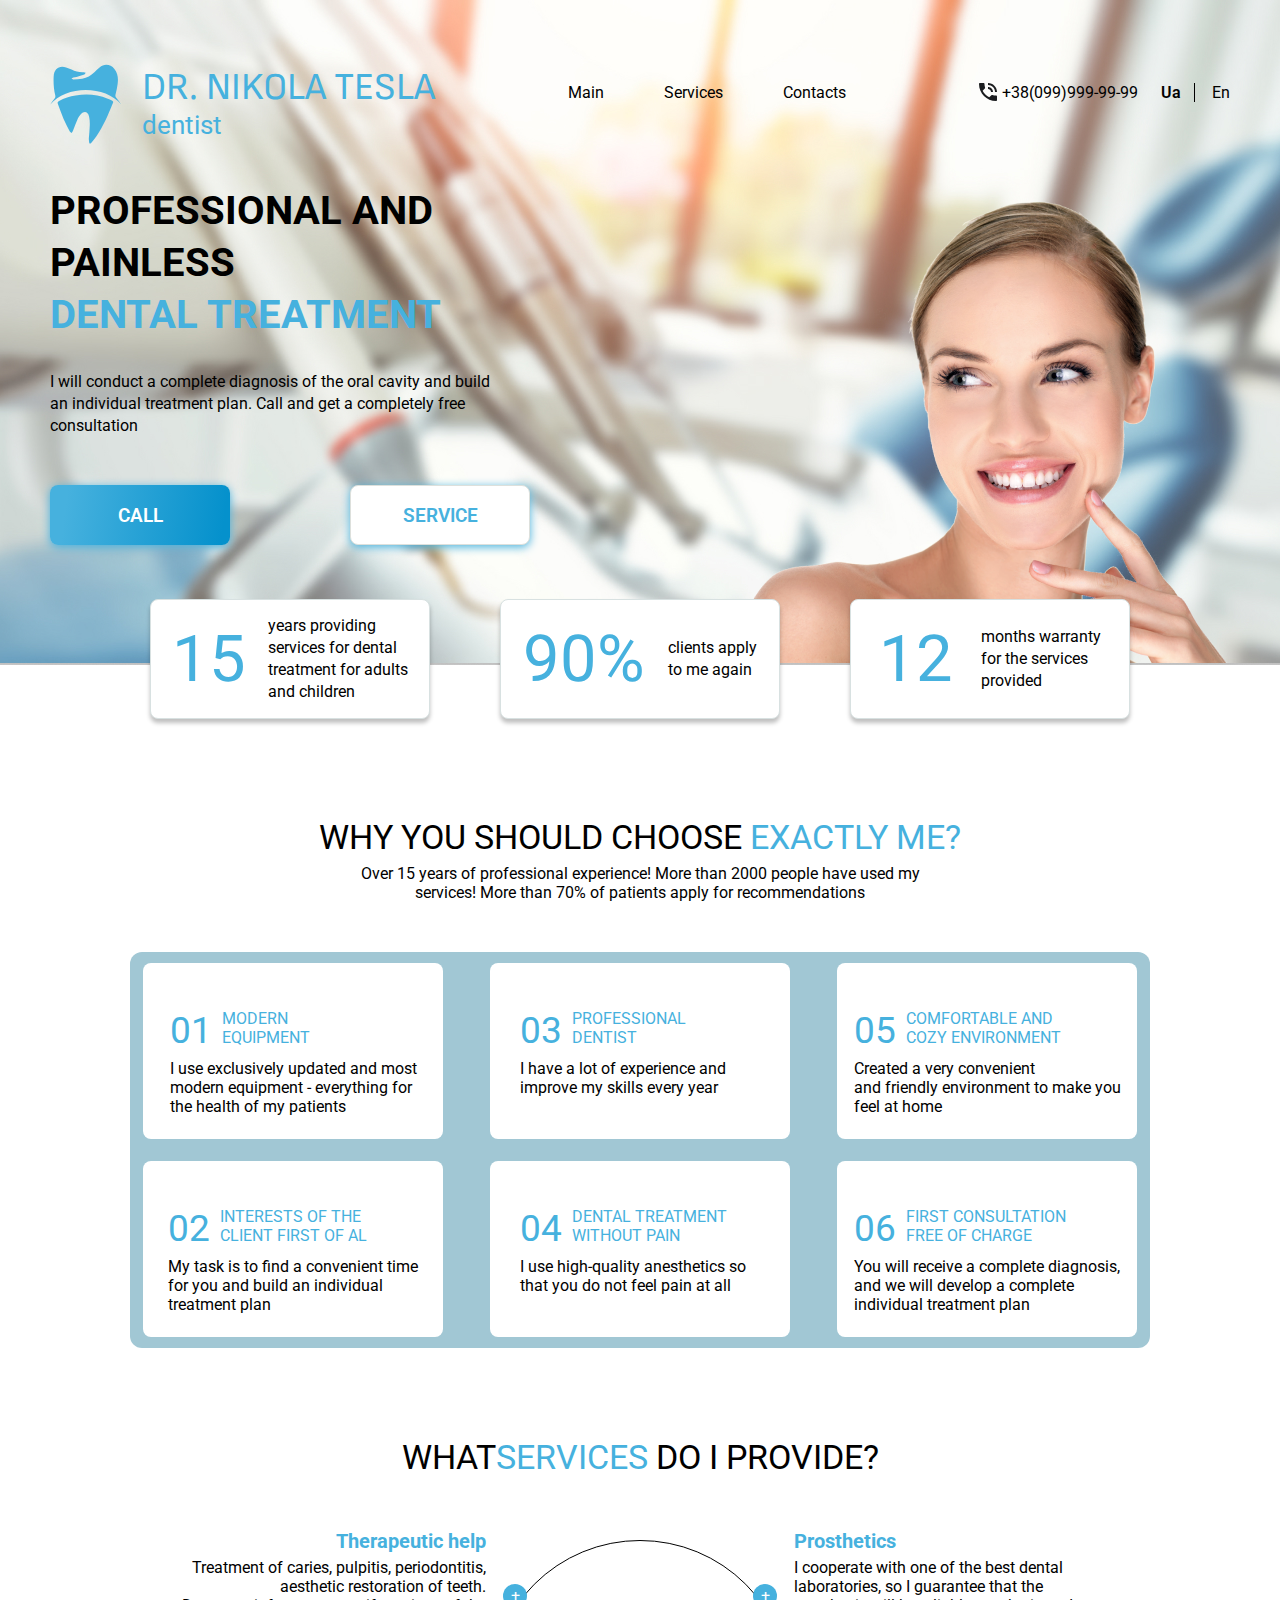
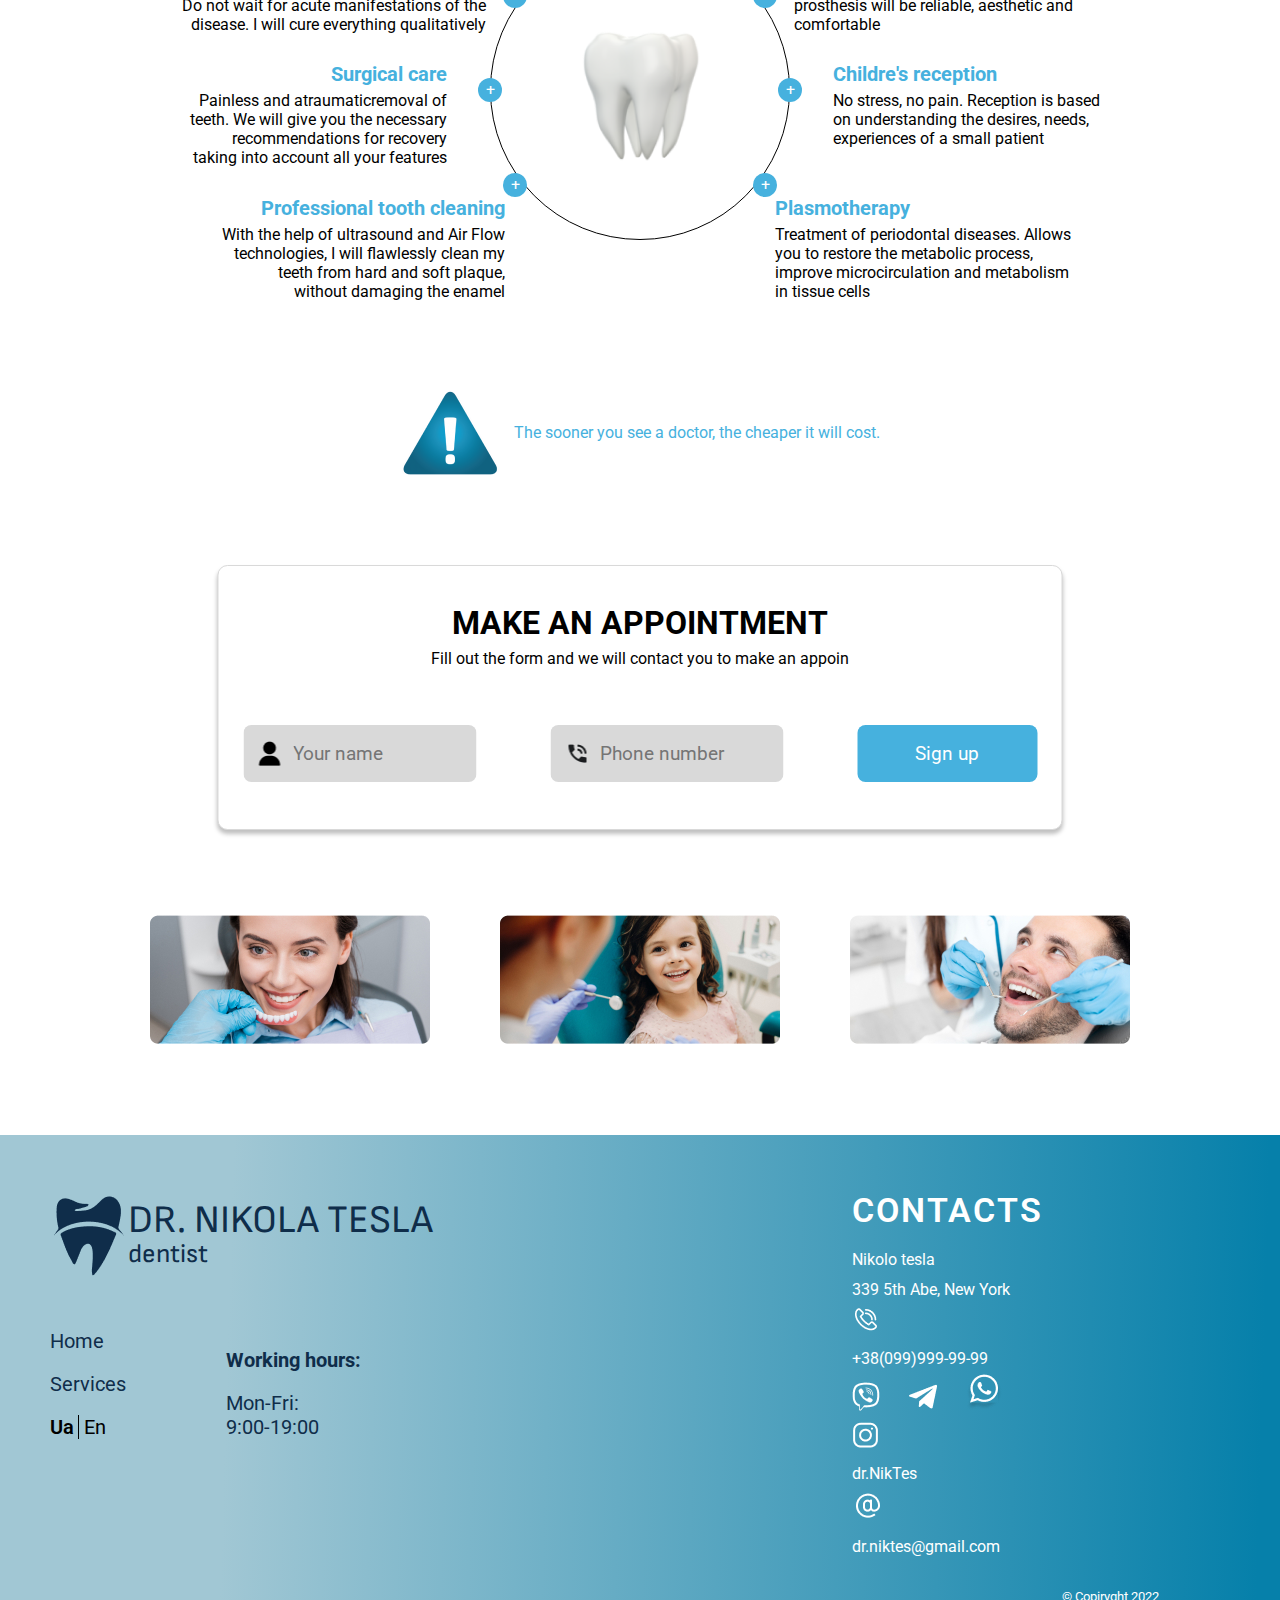
<file: index.html>
<!DOCTYPE html>
<html lang="en">
<head>
    <meta charset="UTF-8">
    <meta http-equiv="X-UA-Compatible" content="IE=edge">
    <meta name="viewport" content="width=device-width, initial-scale=1.0">
    <link rel="preconnect" href="https://fonts.googleapis.com">
    <link rel="preconnect" href="https://fonts.gstatic.com" crossorigin>
    <link href="https://fonts.googleapis.com/css2?family=Roboto:wght@400;500;700&display=swap" rel="stylesheet">
    <link rel="preconnect" href="https://fonts.googleapis.com">
    <link rel="preconnect" href="https://fonts.gstatic.com" crossorigin>
    <link href="https://fonts.googleapis.com/css2?family=Sofia+Sans&display=swap" rel="stylesheet">
    <link rel="stylesheet" href="css/style.css">
    <title>Lesson_12</title>
</head>
<body>
    <div class="backgraund"></div>
    <header>
        <div class="logo">
            <a href="#"><img src="img/logo.svg" alt=logo"></a>
            <a href="#"><p>Dr. Nikola Tesla <br><span>dentist</span></p></a>
        </div>
        <ul class="nav">
            <li><a href="#">Main</a></li>
            <li><a href="#">Services</a></li>
            <li><a href="#">Contacts</a></li>
        </ul>
        <div class="tel">
            <a href="#"><img src="img/phone.svg" alt="phone"></a>
            <a href="#">+38(099)999-99-99</a>
            <div class="lang">
                <a href="#">Ua</a>
                <a href="#">En</a>
            </div>
        </div>
    </header>
    <main>
        <section class="container">
            <img class="box-ledy" src="img/wumen.png" alt="ledy">
            <h1>Professional and <br> painless <br><span>dental treatment</span><br></h1>
            <p>I will conduct a complete diagnosis of the oral cavity and build <br> 
               an individual treatment plan. Call and get a completely free <br> consultation</p>
                <div class="box-button">
                    <a href="#" class="call">Call</a>
                    <a href="#" class="service">Service</a>
                </div>
            <div class="container-second">
                <div>
                    <p class="number">15</p>
                    <p>Years providing <br>services for dental <br>treatment
                    for adults <br> and children</p>
                </div>
                <div>
                    <p class="number">90%</p>
                    <p>Clients apply <br>to me again</p>
                </div>
                <div>
                    <p class="number">12</p>
                    <p>months warranty<br>for the services<br>provided</p>
                </div>
            </div>
        </section>
        <section class="container-centr ">
            <h2>Why you should choose <span>exactly me?</span></h2>
            <p>Over 15 years of professional experience! More than 2000
               people have used my <br> services! More than 70% of patients 
               apply for recommendations</p>
               <div class="box-master">
                <div>
                    <div>
                        <p>01</p>
                        <p>Modern <br> equipment</p>
                    </div>
                    <p>I use exclusively 
                    updated and most <br> modern equipment - everything 
                    for <br> the health of my patients</p>
                </div>
                <div>
                    <div>
                        <p>03</p>
                        <p>Professional <br> dentist</p>
                    </div>
                    <p>I have a lot of experience and <br> improve my skills every year</p>
                </div>
                <div>
                    <div>
                        <p>05</p>
                        <p>Comfortable and cozy environment</p>
                    </div>
                    <p>Created a very convenient <br> 
                    and friendly environment to make you <br> feel at home</p>
                </div>
                <div class="box-4">
                    <div>
                        <p>04</p>
                        <p>Dental treatment <br> without pain</p>
                    </div>
                    <p>I use high-quality anesthetics so <br> that you do not feel pain at all</p>
                </div>
                <div class="box-6">
                    <div>
                        <p>06</p>
                        <p>First consultation free of charge</p>
                    </div>
                    <p>You will receive a complete diagnosis, <br> 
                    and we will develop a complete <br> individual treatment plan</p>
                </div>
                <div>
                    <div>
                        <p>02</p>
                    <p>Interests of the client first of al</p>
                    </div>
                    <p>My task is to find a convenient time <br> for
                    you and build an individual <br> treatment plan</p>
                </div>
            </div>    
        </section>
        <section class="content">
        </div>
        <h2>What<span>services</span> do i provide?</h2>
            <div class="content-box">
                <div class="box_1">
                    <h4>Therapeutic help</h4>
                    <p>Treatment of caries, pulpitis, periodontitis, <br> aesthetic
                       restoration of teeth. <br> Do not wait for acute manifestations 
                       of the <br> disease. I will cure everything qualitatively</p>
                </div>
                <div class="circle"></div>
                <div class="box_2">
                       <h4>Prosthetics</h4>
                    <p>I cooperate with one of the best dental <br> laboratories, 
                       so I guarantee that the <br> prosthesis will be reliable, 
                       aesthetic and <br> comfortable</p>
                </div>
                <div class="box_3">
                       <h4>Surgical care</h4>
                    <p>Painless and atraumaticremoval of <br> teeth. We will give you 
                       the necessary <br> recommendations for recovery <br>
                       taking into account all your features</p>
                </div>
                <div class="box_4">
                    <h4>Childre's reception</h4>
                    <p>No stress, no pain. Reception is based <br> on understanding 
                       the desires, needs,<br>experiences of a small patient</p>   
                </div>
                <div class="box_5">
                      <h4>Professional tooth cleaning</h4>
                    <p>With the help of ultrasound and Air Flow <br> technologies, 
                       I will flawlessly clean my <br> teeth from hard and soft plaque,<br>
                       without damaging the enamel</p>   
                </div>
                <div class="box_6">
                    <h4>Plasmotherapy</h4>
                    <p>Treatment of periodontal diseases. Allows <br> you to restore 
                       the metabolic process, <br> improve microcirculation and 
                       metabolism <br> in tissue cells</p>
                </div>
            </div>
            <div class="content-second">
                <img src="img/attention-icon-removebg 1.png" alt="icon">
                <p>The sooner you see a doctor, the cheaper it will cost.</p>
            </div>
            <div class="element">
                <div><p>+</p></div>
                <div><p>+</p></div>
                <div class="element-1"><p>+</p></div>
                <div class="element-2"><p>+</p></div>
                <div><p>+</p></div>
                <div><p>+</p></div>
            </div>
        </section>
        <section class="input-block">
            <div class="input-box">
                <form class="" action="" method="post">
                    <h3>Make an appointment</h3>
                    <p>Fill out the form and we will contact you to make an appoin</p><br><br><br>
                    <input class="name" type="text" name="name" size="15" maxlength="20" value="" placeholder="Your name" required>
					<input class="mail" type="text" name="email" size="15" maxlength="20" value="" placeholder="Phone number" required>
                    <input class="button" type="submit" name="Submit" value="Sign up">
                </form>
            </div>
        </section>
        <section class="images">
            <div class="images-block">
                <img src="img/right.jpg" alt="img-right">
                <img src="img/centr.jpg" alt="img-centr">
                <img src="img/left.jpg" alt="img-left">
            </div>
        </section>
    </main>
    <footer>
        <section class="footer">
            <div class="box-left">
                <div class="logo-footer">
                    <a href="#"><img src="img/Zub_vector .png" alt=""></a>
                    <a href="#"><p>DR. Nikola Tesla <br><span>dentist</span></p></a>
                </div><br>
                <div class="box-menu" >
                    <nav class="menu-footer">
                        <ul>
                            <li> <a href="#">Home</a></li><br>
                            <li><a href="#">Services</a></li><br>
                        </ul>
                        <a href="#">Ua</a>
                        <a href="#">En</a>
                    </nav>
                    <div class="team">
                        <h5>Working hours:</h5><br>
                        <p>Mon-Fri:<br>9:00-19:00</p>
                    </div>
                </div>
            </div>
            <div class="contacts-footer">
                <h4>Contacts</h4>
                <p>Nikolo tesla<br>339 5th Abe, New York</p>
                <a href="tel:%2b380999999999">
                    <img src="img/phone-footer.png" alt="phone">
                    <p>+38(099)999-99-99</p>
                </a>
                <div>
                    <a href="#"><img src="img/viber-footer.png" alt="viber"></a>
                    <a href="#"><img src="img/telegram-footer.png" alt="telegram"></a>
                    <a href="#"><img src="img/whatsapp-footer.png" alt="whatsapp"></a>
                </div>
                <a href="#">
                    <img src="img/instagram-footer 1.png" alt="instagram">
                    <p>dr.NikTes</p>
                </a>
                <a href="mailto:dr.niktes@gmail.com">
                    <img src="img/Email-footer.png" alt="mail">
                    <p>dr.niktes@gmail.com</p>
                </a>
                <p class="copiryght">© Copiryght 2022</p>
            </div>
        </section>
    </footer>
</body>
</html>
</file>
<file: css/style.css>
* {
    box-sizing: border-box;
    font-family: 'Roboto', sans-serif;
    padding: 0;
    margin: 0;
    text-decoration: none;
    list-style: none;
}
:root {
    --blue: #46B1DE;
}
body {
    position: relative;
    max-width: 1400px;
    min-height: auto;
    margin: 0px auto;
    
}
.backgraund {
    background-image: url(../img/Rectangle\ 1.jpg);
    background-repeat: no-repeat;
    background-position: top center;
    background-size: inherit;
    max-width: 1400px;
    min-height: 665px;
    margin: 0px auto;
}
header {
    position: absolute;
    display: flex;
    justify-content: space-between;
    flex-wrap: wrap;
    max-width: 1180px;
    width: 100%;
    height: 91px;   
    top: 60px;
    left: 50%;
    transform:translate(-50%);
}
 a { 
    color: #000000;
}
.logo {
    display: flex;
    align-items: center;
}
.logo p {
    font-family: 'Sofia Sans';
    font-weight: 400px;
    font-size: 38px;
    text-transform: uppercase;
    line-height: 0.9;
    color: var(--blue);
    padding-left: 20px;
}
.logo p span {
    font-weight: 400px;
    font-size: 26px;
    text-transform: lowercase;
    color: var(--blue);
}
.nav {
    display: flex;
    flex-wrap: wrap;
    margin-top: 23px;
}
.nav a:hover { 
    color: var(--blue);
}
.nav > li + li {
    margin-right: 60px;
}
.nav > li {
    margin-right: 60px;
}
.nav > li + li + li {
    margin-right: 0px;
}
.tel {
    display: flex;
    flex-wrap: wrap;
    margin-top: 23px;
}
.tel a img {
    margin-right: 5px;
}
.tel > a + a {
    margin-right: 23px;
}
.lang > a {
    padding-right: 13px;
    border-right: 1px solid black;
    font-weight: 600;
}
.lang > a + a {
    font-weight: 400;
    padding-right: 0px;
    padding-left: 13px;
    border: none;
}
.container {
    position: absolute;
    max-width: 1180px;
    width: 98%;
    left: 50%;
    transform:translate(-50%);
    top: 185px;
 }
 h1 {
    padding: 0;
    font-size: 40px;
    font-weight: 700;
    text-transform: uppercase;
    line-height: 52px;
    letter-spacing: 10%;
 }
 h1 span {
    font-size: 40px;
    font-weight: bold;
    text-transform: uppercase;
    line-height: 52px;
    color: var(--blue);
 }
 .box-ledy {
    top: -52px;
    right: 0px;
    position: absolute;
    z-index: -2;
 }
 .container p {
    margin-top: 30px;
    line-height: 22px;
 }
 .box-button {
    display: flex;
    max-width: 480px;
    justify-content: space-between;
    margin-top: 48px;
 }
 .call, .service {
    display: flex;
    justify-content: center;
    align-items: center;
    font-weight: 600;
    font-size: 19px;
    color: #FFFFFF;
    text-transform: uppercase;
    background: linear-gradient(97.59deg, #46B1DE 9.8%, #0591CC 95.1%); 
    width: 180px;
    height: 60px; 
    box-shadow: 0px 2px 10px #46B1DE;
    border-radius: 8px;
 }
 .service {
    color: var(--blue);
    background: #FFFFFF;
    border: 1px solid #DDE0DC;  
 }
 .container-second {
    display: flex;
    justify-content: space-between;
    flex-wrap: wrap;
    max-width: 980px;
    min-height: 120px;
    margin: 0px auto;
    margin-top: 48px;
    margin-top: 54px;
    padding: 0;
 }
 .container-second div {
    display: flex;
    align-items: center;
    justify-content: space-evenly;
    width: 280px;
    height: 120px;
    background: #FFFFFF; 
    border: 1px solid #d8e1e1; 
    box-shadow:0px 4px 4px rgba(0, 0, 0, 0.25);
    border-radius: 8px;
 }  
 .container-second div p {
    margin: 0;
    text-transform: lowercase;
 }
 .container .container-second div .number {
    font-size: 65px;
    color: #46b1de;
 }
 h2 {
    margin-top: 150px;
    text-align: center;
    font-size: 34px;
    font-weight: 400;
    line-height: 44px;
    text-transform: uppercase;
 }
 h2 span {
    font-size: 34px;
    font-weight: 600px;
    color: var(--blue);
    line-height: 44px;
 }
 .container-centr { 
    position: absolute;
    max-width: 1180px;
    width: 98%;
    left: 50%;
    transform:translate(-50%);
    z-index: -1;
 }
 .container-centr p {
    text-align: center;
    margin-top: 5px;
 }
 .box-master {
    display: flex;
    flex-wrap: wrap;
    justify-content: space-between;
    align-items: center;
    background-color: #a1c7d4;
    padding: 0px 13px;
    margin: 0px auto;
    margin-top: 50px;
    max-width: 1020px;
    min-height: 396px;
    border-radius: 12px;
}
.box-master div {
    display: grid;
    align-content: center;
    justify-content: space-evenly;
    width: 300px;
    height: 176px;
    row-gap: 0px;
    background-color: #FFFFFF;
    border-radius: 8px;
    top: 5px;
}
.box-master div p {
    display: flex;
    height: 40px;
    text-align: left;
}
.box-master div div {
    display: flex;
    justify-content: flex-start;
    width: 240px;
    height: 50px;
    border: none;
}
.box-master div div > p {
    font-size: 37px;
    color: var(--blue);
}
.box-master div > p + p {
    font-size: 16px;
    text-transform: uppercase;
    margin-left: 10px;
}
.box-master div > p + p + p {
    font-size: 15px;
    text-transform: none;
    color: #000000;
}
.box-6 {
    order: 5;
}
.box-4 {
    order: 4;
}
h3 {
    margin-top: 30px;
    margin-bottom: 7px;
    font-size: 32px;
    font-weight: 500px;
    text-transform: uppercase;
}
.content-box .circle {
    position: absolute;
    width: 300px;
    height: 300px;
    background-image: url(../img/Rectangle\ 35.png);
    background-repeat: no-repeat;
    background-position: center;
    border-radius: 150px;
    left: 50%;
    transform: translate(-50%);
    top: 105px;
    border: 1px solid #000000;
}
.content h2 {
    margin-top: 0px;
    margin-bottom: 50px;
}
.content {
    position: absolute;
    text-align: center;
    margin-top:770px;
    align-items: center;
    left: 0px;
    right: 0px;
    z-index: -3;
}
.content-box {
    max-width: 970px;
    min-height: 400px;
    display: flex;
    flex-wrap: wrap;
    justify-content: space-between;
    margin: 0px auto;
}
.content-box h4 {
    font-size: 20px;
    color: var(--blue);
    margin-bottom: 5px;
}
.content-box div {
    width: 350px;
    height: 120px;
}
.box_1, .box_5 {
    text-align: right;
}
.box_2, .box_6 {
    text-align: left;
}
.box_3 {
    text-align: right;
    padding-right: 6%;
}
.box_4 {
    text-align: left;
    padding-left: 6%;
}
.box_1 {
    padding-right: 2%;
}
.box_2 {
    padding-left: 2%;
}
.content-second {
    display: flex;
    align-items: center;
    justify-content: space-between;
    max-width: 480px;
    min-height: 86px;
    margin: 0px auto;
    margin-top: 60px;
    color: var(--blue);
}
.element {
    display: grid;
    grid-template-columns: 70px 70px;
    grid-template-rows: 81px 81px 81px;
    align-items: center;
    justify-items: center;
    align-content: space-between;
    justify-content: space-between;
    width: 320px;
    height: 270px;
    position: absolute;
    left: 50%;
    top: 120px;
    bottom: 0px;
    transform: translate(-50%);
}
.element div {
    width: auto;
    height: auto;
}
.content .element p {
    color: #fff;
    padding-top: 2px;
    background:#46B1DE;
    width: 24px;
    height: 24px;
    border-radius: 50px;
}
.element-1 {
    margin-right: 50px;
}
.element-2{
    margin-left: 50px;
}
.input-block {
    max-width: 1180px;
    position: absolute;
    margin-top: 1500px;
    text-align: center;
    left: 50%;
    transform:translate(-50%);
}
.input-box {
    padding-top: 8px;
    padding-bottom: 10px;
    width: 845px;
    height: 265px;
    background: #FFFFFF;
    border: 1px solid #d9d9d9;
    box-shadow: 0px 4px 4px rgba(0, 0, 0, 0.25);
    border-radius: 10px;
    margin: 0px auto;
}
input {
    width: 233px;
    height: 57px;
    border-radius: 8px;
    background-image: url(../img/user.png);
    background-repeat: no-repeat;
    text-align: left;
    font-size: 19px;
    margin: 0px auto;
    padding: 0px 50px;
    border: none;
    background: #d9d9d9;
}
input:active, :hover, :focus {
    outline: 0;
    outline-offset: 0;
}
.name, .mail, .button {
    display: inline-block;
}
.button {
    width: 180px;
    height: 57px;
    color: #FFFFFF;
    background-color: var(--blue);
    text-align: center;
}
.button:hover {
    opacity: 0.9;
    cursor: pointer;
}
.name {
    background-image: url(../img/user.png);
    background-repeat: no-repeat;
    background-position: left;
    background-position: 15px;
    margin-right: 70px;
}
.mail {
    background-image: url(../img/phone-in-talk.png);
    background-repeat: no-repeat;
    background-position: left;
    background-position: 15px;
    margin-right: 70px;
}
.images {
    position: absolute;
    max-width: 1180px;
    width: 98%;
    left: 50%;
    transform:translate(-50%); 
    margin-top: 1850px;
}
.images-block {
    display: flex;
    justify-content: space-between;
    margin: 0px auto;
    flex-wrap: wrap;
    max-width: 980px;
    min-height: 128px;
}
footer {
    position: absolute;
    margin-top: 2070px;
    max-width: 1400px;
    width: 100%;
    min-height: 400px;
    background-position: right;
    background: linear-gradient(91.75deg, #A1C7D4 18.06%, #0680AA 98.16%);
} 
.footer {
    margin: 0px auto;
    display: flex;
    justify-content: space-between;
    flex-wrap: wrap;
    max-width: 1180px;
    z-index: -4;
}
.box-left {
    margin-top: 60px;
}
.box-menu {
    align-items: flex-end;
}
.logo-footer {
    display: flex;
    align-items: center;
    margin-bottom: 30px;
}
.logo-footer a p {
    font-family: 'Sofia Sans';
    text-transform: uppercase;
    font-size: 39px;
    line-height: 30px;
}
.logo-footer > a + a p {
    color: #0f2d4a;;
}
.logo-footer > a + a span {
    color: #0f2d4a;
    font-size: 26px;
    font-family: 'Sofia Sans';
    text-transform: lowercase;
}

.menu-footer ul {
    list-style: none;
    margin-right: 100px;
    text-decoration: none;
}
.menu-footer ul li a {
    color: #0f2d4a;
    font-size: 20px;
}  
.menu-footer > a  {
    color: #000000;
    font-size: 20px;
    font-weight: 600;
}
.menu-footer > a:active {
    font-weight: 800;
}
.menu-footer > a + a {
    border-left: 1px solid #000000;
    padding-left: 5px;
    font-weight: 400;
}
.menu-footer > a + a:active {
    font-weight: 800;
}
.box-left .box-menu {
    display: flex;
}
.contacts-footer {
    margin-top: 60px;
    line-height: 30px;
    margin-right: 6%;
}
.team h5 {
    color: #0f2d4a;
    font-size: 20px;
}
.team p {
    color: #0f2d4a;
    font-size: 20px;
}
.contacts-footer h4 {
    margin-bottom: 20px;
    font-size: 34px;
    font-weight: 600;
    text-transform: uppercase;
    font-style: normal;
    color: white;
    letter-spacing: 2px;
}
.contacts-footer .tel {
    display: flex;
    align-items: center;
    justify-content: start;
}
.contacts-footer .social {
    max-width: 140px;
    display: flex;
    align-items: center;
    justify-content: space-between;
}
.contacts-footer .insta {
    display: flex;
    align-items: center;
}
.contacts-footer .email {
    display: flex;
    align-items: center;
}
.contacts-footer a img {
    margin-right: 25px;
}
.contacts-footer .copiryght {
    margin-top: 20px;
    margin-left: 210px;
    font-size: 13px;
    font-weight: 400;
}
.contacts-footer p {
    color: white;
    font-style: normal;
}
@media (max-width: 767px){
    .container-second {
        flex-direction: column;
        align-content: center;
    }
    .container-second > div {
        margin: 10px 0px;
    }
    h2 {
        margin-top: 400px;
    }
    .box-master {
        justify-content: space-around;
        padding-top: 10px;
        padding-bottom: 10px;
        gap: 10px;
    }
    .content {
        margin-top: 1150px;
    }
    .content-box .circle {
        opacity: 50%;
        border: none;
    }
    .element {
        display: none;
    }
    .input-block {
        margin-top: 1860px;
    }
    .images {
        margin-top: 2215px;
    }
    .images-block {
        flex-direction: column;
        align-items: center;
        gap: 10px;
    }
    footer {
        margin-top: 2680px;
    }
    .input-box {
        width: 490px;
        height: 300px;
    }
    .name {
        margin-right: 0px;
    }
    .mail {
        margin-right: 0px;
    }
    .button {
        margin-top: 10px;
    }
}
@media (max-width: 480px) {
    .nav {
        display: none;
    }
    .content {
        display: none;
    }
    .input-block {
        margin-top: 1870px;
    }
    .input-box {
        width: 350px;
        height: 410px;
    }
    .images {
        margin-top: 2335px;
    }
    footer {
        margin-top: 2800px;
    }
    header {
        max-width: 300px;
        top: 30px;
        height: 40px;
    }
    .nav {
        display: none;
    }
    .lang {
        display: none;
    }
    .logo img {
        width: 28px;
        height: 31px;
    }
    .logo p {
        font-size: 16px;
        padding-left: 5px;
    }
    .logo p span {
        font-size: 11px;
    }
    .logo {
        align-items: flex-start;
    }
    .tel {
        margin: 0px;
    }
    .tel a {
        font-size: 12px;
        align-items: flex-end;
        margin-right: 0px;
    }
    .tel > a + a {
        margin: 0;
    }
    .tel img {
        width: 12px;
        height: 12px;
        margin-left: 20px;
    }
    .container {
        top: 115px;
    }
    h1 {
        text-align: center;
        font-size: 22px;
        font-weight: 700;
        line-height: 28px;
    }
    h1 span {
        font-size: 22px;
        font-weight: 700;
        line-height: 28px;
    }
    .container p {
        margin: 0px auto;
        width: 280px;
        margin-top: 5px;
        text-align: center;
        font-size: 12px;
        font-weight: 400;
        line-height: 16px;
    }
    .box-button {
        margin: 0px auto;
        margin-top: 5px;
        max-width: 300px;
    }
    .call, .service {
        width: 100px;
        height: 35px;
        font-size: 14px;
        font-weight: 600px;
        border-radius: 4.5px;
        box-shadow: 0px 1.14444px 5.72222px #46B1DE;
    }
    .box-ledy {
        width: 208px;
        height: 199px;
        top: 254px;
        right: 64px;
    }
    .container-second {
        margin-top: 290px;
    }
    .backgraund {
        min-height: 568px;
    }
    h2 {
        margin-top: 500px;
        font-size: 18px;
    }
    h2 span {
        font-size: 18px;
    }
    .container-centr {
        max-width: 328px;
    }
    p {
        font-size: 12px;
    }
    footer {
        height: 568px;
        background: linear-gradient(180deg, #A1C7D4 0%, #0680AA 100%);
    }
    .logo-footer > a + a p {
        font-size: 27px;
        line-height: 24px;
    }
    .logo-footer > a + a span {
        font-size: 19px;
    }
    .logo-footer a img {
        width: 50px;
        height: 56px;
    }
    .logo-footer {
        justify-content: left;
        margin-bottom: 0px;
    }
    .box-left {
        width: 300px;
        margin-top: 30px;
        margin: 30px auto 0px;
    }
    .menu-footer ul li a  {
        font-size: 14px;
    }
    .menu-footer > a {
        font-size: 14px;
    }
    .team h5 {
        font-size: 14px;
    }
    .team p {
        font-size: 14px;
   }
   .contacts-footer {
    margin: 0px auto;
    width: 300px;
    margin-top: 40px;
   }
   .contacts-footer h4 {
    font-size: 21px;
   }
   .contacts-footer p {
    font-size: 17px;
    font-weight: 400;
   }
   .contacts-footer .copiryght {
    margin-left: 190px;
    margin-top: 20px;
   }
   .contacts-footer a img {
    margin-left: 0px;
    width: 20px;
    height: 20px;
   }
   h3 {
    font-size: 18px;
   }
   input {
    font-size: 12px;
   }
   .name {
    margin-bottom: 10px;
   }
}
</file>
